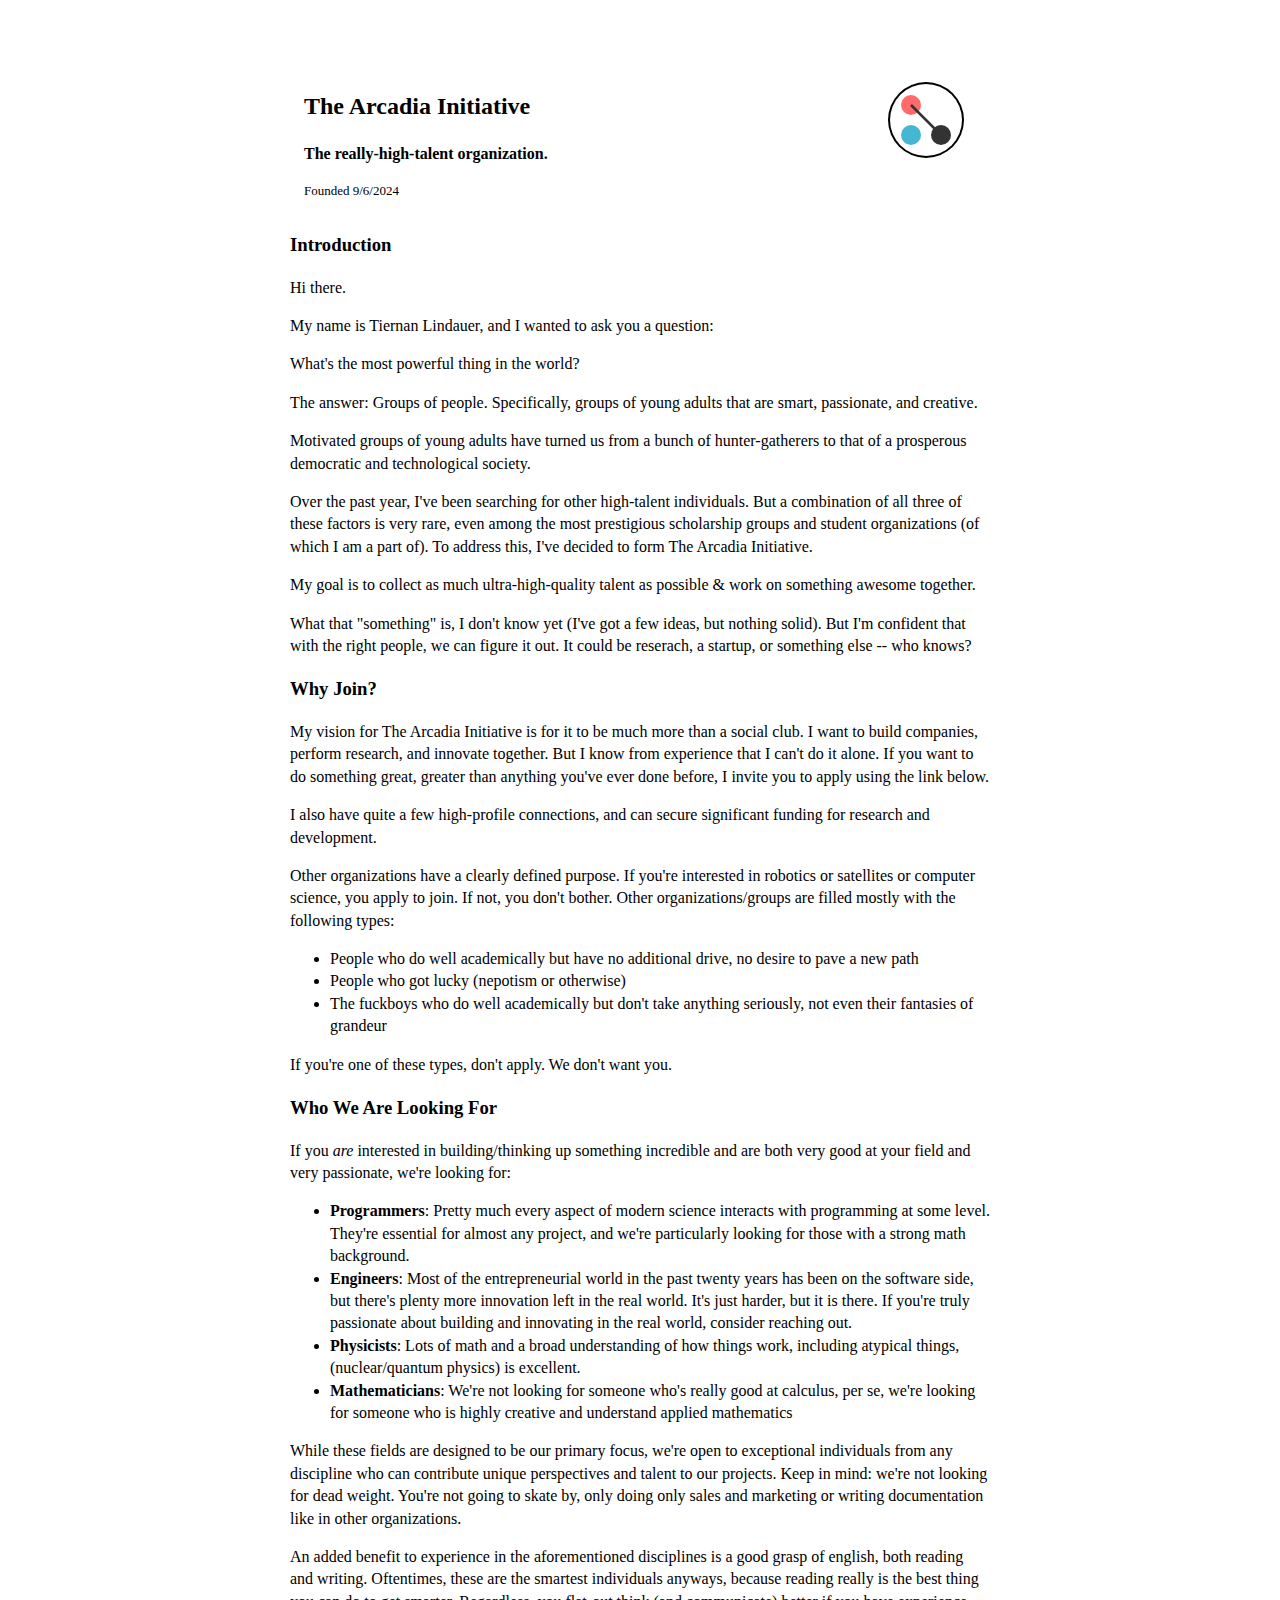
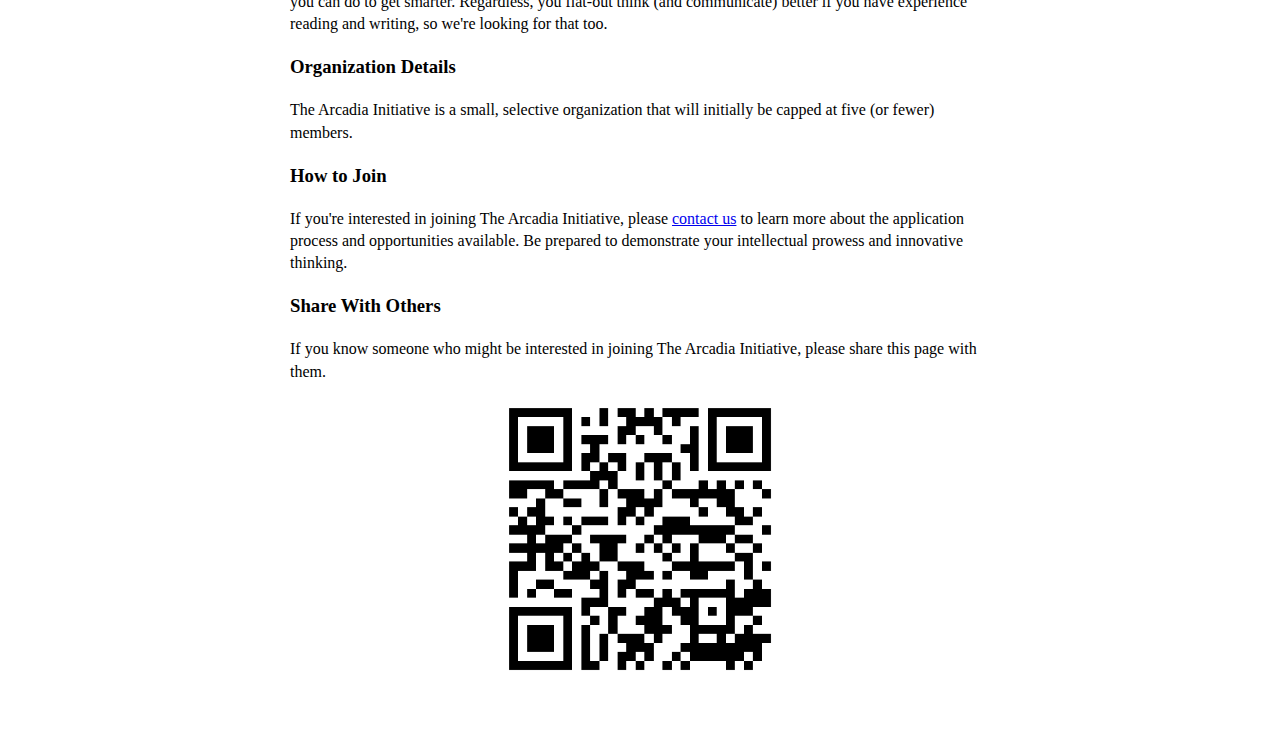
<file: index.html>
<!DOCTYPE html>
<html lang="en">
<head>
    <meta charset="UTF-8">
    <meta name="viewport" content="width=device-width, initial-scale=1.0">
    <title>The Arcadia Initiative</title>
    <link rel="stylesheet" href="styles.css">
</head>
<body>
<div id="maincontent" style="margin-top:70px; display: flex; align-items: start;">
    <div style="flex: 1;">
        <h2>The Arcadia Initiative</h2>
        <p><strong>The really-high-talent organization.</strong></p>
        <p style="font-size: small">Founded 9/6/2024</p>
    </div>
    <svg xmlns="http://www.w3.org/2000/svg" viewBox="0 0 200 200"
         style="width: 100px; height: 100px; margin-left: 20px;">
        <circle cx="100" cy="100" r="76" fill="#000"/>
        <circle cx="100" cy="100" r="72" fill="#fff"/>
        <circle cx="70" cy="70" r="20" fill="#ff6b6b"/>
        <circle cx="70" cy="130" r="20" fill="#45b7d1"/>
        <circle cx="130" cy="130" r="20" fill="#333333"/>
        <line x1="70" y1="70" x2="130" y2="130" stroke="#333" stroke-width="5"/>
    </svg>
</div>
<h3>Introduction</h3>
<p>Hi there.</p>
<p>My name is Tiernan Lindauer, and I wanted to ask you a question:</p>
<p>What's the most powerful thing in the world?</p>
<p>The answer: Groups of people. Specifically, groups of young adults that are smart, passionate, and creative.</p>
<p>Motivated groups of young adults have turned us from a bunch of hunter-gatherers to that of a prosperous democratic
    and technological society.</p>
<p>Over the past year, I've been searching for other high-talent individuals. But a combination of all three of these
    factors is very rare, even among the most prestigious scholarship groups and student organizations
    (of which I am a part of). To address this, I've decided to form The Arcadia Initiative.</p>
<p>My goal is to collect as much ultra-high-quality talent as possible & work on something awesome together.</p>
<p>What that "something" is, I don't know yet (I've got a few ideas, but nothing solid). But I'm confident that with the
    right people, we can figure it out. It could be reserach, a startup, or something else -- who knows?</p>

<h3>Why Join?</h3>
<p>My vision for The Arcadia Initiative is for it to be much more than a social club. I want to build companies, perform
    research, and innovate together. But I know from experience that I can't do it alone. If you want to do something
    great, greater than anything you've ever done before, I invite you to apply using the link below.</p>
<p>I also have quite a few high-profile connections, and can secure significant funding for research and
    development.</p>
<p>Other organizations have a clearly defined purpose. If you're interested in robotics or satellites or computer
    science, you apply to join. If not, you don't bother. Other organizations/groups are filled mostly with the
    following types:</p>
<ul>
    <li>People who do well academically but have no additional drive, no desire to pave a new path</li>
    <li>People who got lucky (nepotism or otherwise)</li>
    <li>The fuckboys who do well academically but don't take anything seriously, not even their fantasies of grandeur
    </li>
</ul>
<p>If you're one of these types, don't apply. We don't want you.</p>
<h3>Who We Are Looking For</h3>
<p>If you <em>are</em> interested in building/thinking up something incredible and are both very good at your field
    and very passionate, we're looking for:</p>
<ul>
    <li><strong>Programmers</strong>: Pretty much every aspect of modern science interacts with programming at some
        level. They're essential for almost any project, and we're particularly looking for those with a strong math
        background.
    </li>
    <li><strong>Engineers</strong>: Most of the entrepreneurial world in the past twenty years has been on the software
        side, but there's plenty more innovation left in the real world. It's just harder, but it is there. If you're
        truly passionate about building and innovating in the real world, consider reaching out.
    </li>
    <li><strong>Physicists</strong>: Lots of math and a broad understanding of how things work, including atypical
        things,
        (nuclear/quantum physics) is excellent.
    </li>
    <li><strong>Mathematicians</strong>: We're not looking for someone who's really good at calculus, per se, we're
        looking for someone who is highly creative and understand applied mathematics
    </li>
</ul>
<p>While these fields are designed to be our primary focus, we're open to exceptional individuals from any discipline
    who can contribute unique perspectives and talent to our projects. Keep in mind: we're not looking for dead weight.
    You're not going to skate by, only doing only sales and marketing or writing documentation like in other
    organizations.</p>
<p>An added benefit to experience in the aforementioned disciplines is a good grasp of english, both reading and
    writing.
    Oftentimes, these are the smartest individuals anyways, because reading really is the best thing you can do to get
    smarter. Regardless, you flat-out think (and communicate) better if you have experience reading and writing,
    so we're looking for that too.</p>
<h3>Organization Details</h3>
<p>The Arcadia Initiative is a small, selective organization that will initially be capped at five (or fewer)
    members.</p>

<h3>How to Join</h3>
<p>If you're interested in joining The Arcadia Initiative, please <a href="/contact">contact us</a> to learn more about
    the application process and opportunities available. Be prepared to demonstrate your intellectual prowess and
    innovative thinking.</p>

<h3>Share With Others</h3>
<p>If you know someone who might be interested in joining The Arcadia Initiative, please share this page with them.</p>
<div style="margin: 0; height: 100%; display: flex; justify-content: center; align-items: center;">
    <img src="link.png" alt="qr code" style="max-width: 40%; height: auto;">
</div>

</body>
</html>
</file>
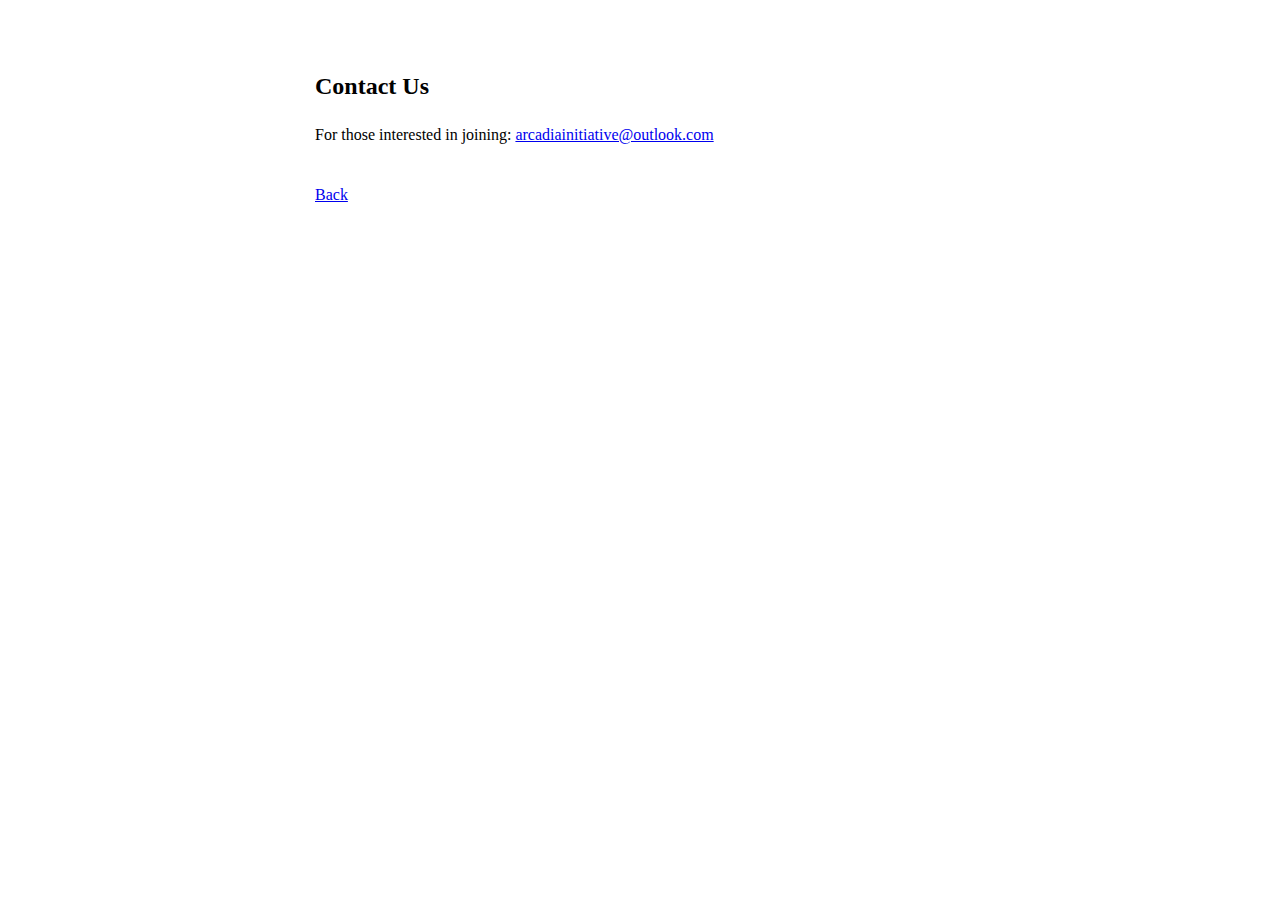
<file: contact/index.html>
<!DOCTYPE html>
<html lang="en">
<head>
    <meta charset="UTF-8">
    <title>Contact - The Arcadia Initiative</title>
    <meta name="description" content="An organization like no others. Members like no others.">
    <link rel="canonical" href="https://arcadiainitiative.github.io/">
    <meta name="viewport" content="width=device-width, initial-scale=1.0">

    <style>
        body { 
            line-height: 1.4;
            font-size: 16px;
            padding: 0 10px;
            margin: 50px auto;
            max-width: 650px;
        }

        #maincontent {
            max-width: 42em;
            margin: 15px auto;
        }
    </style>
</head>

<body>
<div id="maincontent" style="margin-top:70px">
    <h2>Contact Us</h2>
    <p>For those interested in joining: <a href="mailto:arcadiainitiative@outlook.com">arcadiainitiative@outlook.com</a></p>
    <br>
    <a href="/">Back</a>
</div>
</body>
</html>
</file>
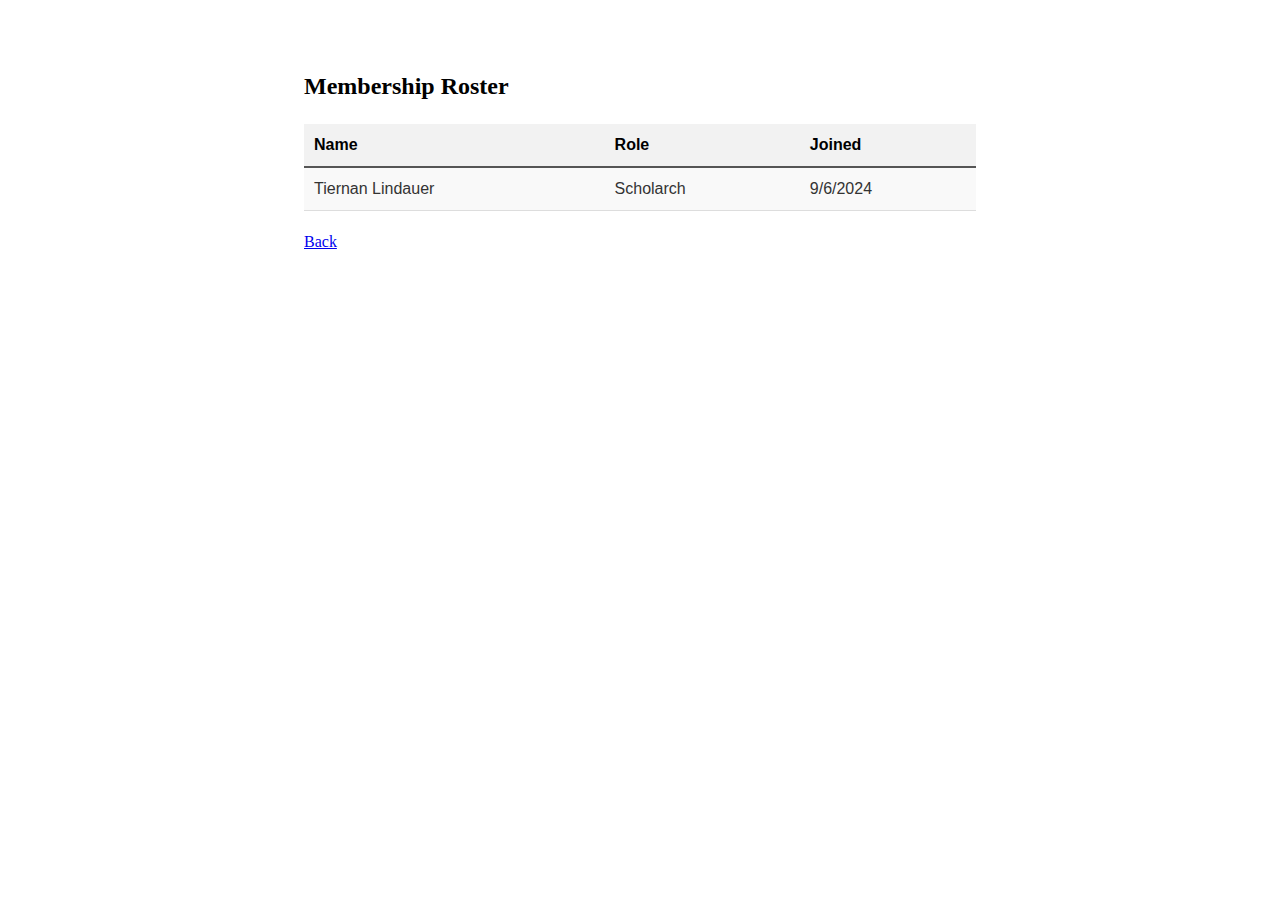
<file: members/index.html>
<!DOCTYPE html>
<html lang="en">
<head>
    <meta charset="UTF-8">
    <title>Members - The Arcadia Initiative</title>
    <meta name="description" content="An organization like no others. Members like no others.">
    <link rel="canonical" href="https://arcadiainitiative.github.io/">
    <meta name="viewport" content="width=device-width, initial-scale=1.0">
    <link rel="stylesheet" href="../styles.css">
</head>

<body>
<div id="maincontent" style="margin-top:70px">
<!--membership table of names-->
    <h2>Membership Roster</h2>

    <table>
        <tr>
            <th>Name</th>
            <th>Role</th>
            <th>Joined</th>
        </tr>
        <tr>
            <td>Tiernan Lindauer</td>
            <td>Scholarch</td>
            <td>9/6/2024</td>
        </tr>
    </table>
    <p></p>
    <a href="/">Back</a>

</div>
</body>
</html>
</file>
<file: styles.css>
body {
    line-height: 1.4;
    font-size: 16px;
    padding: 0 10px;
    margin: 50px auto;
    max-width: 700px;
}

#maincontent {
    max-width: 42em;
    margin: 15px auto;
}

table {
    width: 100%; /* Makes the table span the full width of its container */
    border-collapse: collapse; /* Removes the gaps between table cells */
    margin: 20px 0; /* Adds some space around the table */
    font-family: Arial, sans-serif; /* Font style */
}

th, td {
    padding: 10px; /* Adds padding inside table cells */
    text-align: left; /* Aligns text to the left */
    border-bottom: 1px solid #ddd; /* Adds a bottom border to each cell */
}

th {
    background-color: #f2f2f2; /* Light background color for table header */
    font-weight: bold; /* Bold font for headers */
    border-bottom: 2px solid #555; /* Thicker border under the header */
}

tr:nth-child(even) {
    background-color: #f9f9f9; /* Alternating row colors */
}

tr:hover {
    background-color: #f1f1f1; /* Highlight row on hover */
}

td {
    font-size: 16px; /* Adjust font size of table data */
    color: #333; /* Text color */
}
</file>
